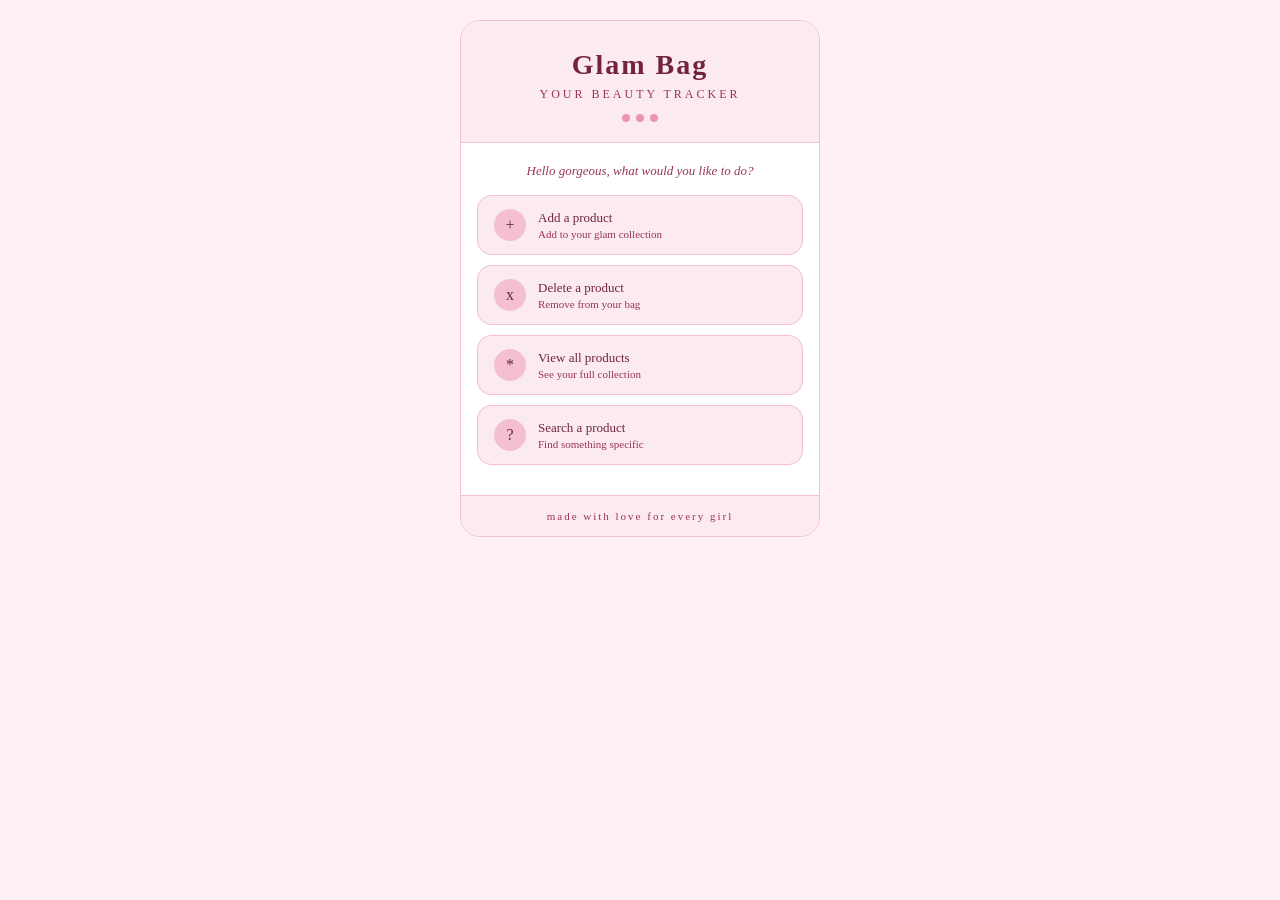
<file: index.html>
<!DOCTYPE html>
<html lang="en">
<head>
    <meta charset="UTF-8">
    <meta name="viewport" content="width=device-width, initial-scale=1.0">
    <title>Glam Bag</title>
    <link rel="stylesheet" href="style.css">
</head>
<body>
    <div class="container">

        <div class="header">
            <h1 class="logo">Glam Bag</h1>
            <p class="tagline">your beauty tracker</p>
            <div class="deco">
                <span class="dot"></span>
                <span class="dot"></span>
                <span class="dot"></span>
            </div>
        </div>

        <div class="body">
            <p class="greeting">Hello gorgeous, what would you like to do?</p>

            <a href="add.html" class="menu-btn">
                <div class="btn-icon">+</div>
                <div>
                    <div class="btn-text">Add a product</div>
                    <div class="btn-sub">Add to your glam collection</div>
                </div>
            </a>

            <a href="delete.html" class="menu-btn">
                <div class="btn-icon">x</div>
                <div>
                    <div class="btn-text">Delete a product</div>
                    <div class="btn-sub">Remove from your bag</div>
                </div>
            </a>

            <a href="view.html" class="menu-btn">
                <div class="btn-icon">*</div>
                <div>
                    <div class="btn-text">View all products</div>
                    <div class="btn-sub">See your full collection</div>
                </div>
            </a>

            <a href="search.html" class="menu-btn">
                <div class="btn-icon">?</div>
                <div>
                    <div class="btn-text">Search a product</div>
                    <div class="btn-sub">Find something specific</div>
                </div>
            </a>
        </div>

        <div class="footer">
            <p class="footer-text">made with love for every girl</p>
        </div>

    </div>
</body>
</html>
</file>
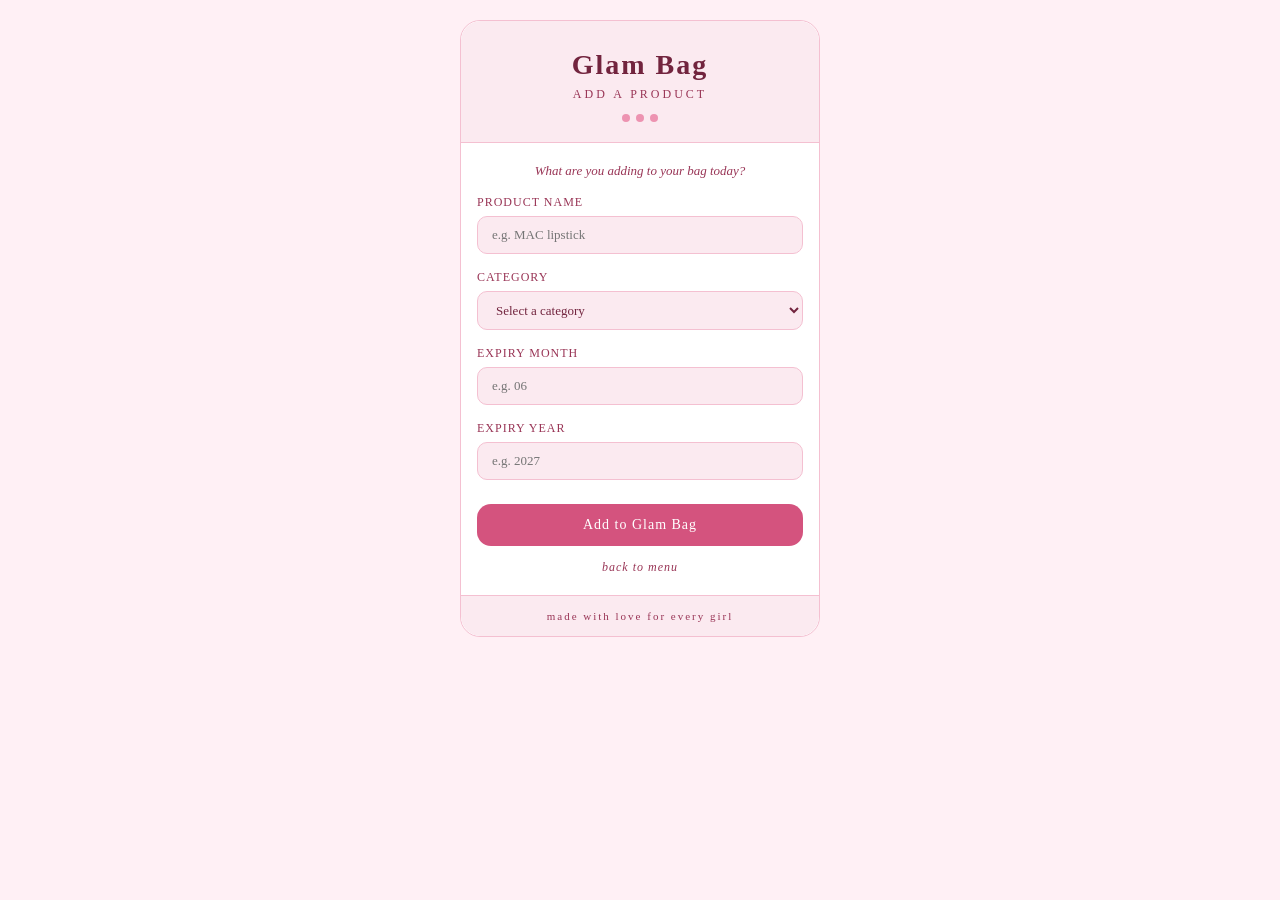
<file: add.html>
<!DOCTYPE html>
<html lang="en">
<head>
    <meta charset="UTF-8">
    <meta name="viewport" content="width=device-width, initial-scale=1.0">
    <title>Glam Bag - Add Product</title>
    <link rel="stylesheet" href="style.css">
</head>
 
<body>
    <div class="container">

        <div class="header">
            <h1 class="logo">Glam Bag</h1>
            <p class="tagline">add a product</p>
            <div class="deco">
                <span class="dot"></span>
                <span class="dot"></span>
                <span class="dot"></span>
            </div>
        </div>

        <div class="body">
            <p class="greeting">What are you adding to your bag today?</p>

            <div class="form-group">
                <label class="form-label">Product name</label>
                <input type="text" class="form-input" placeholder="e.g. MAC lipstick" id="productName">
            </div>

            <div class="form-group">
                <label class="form-label">Category</label>
               <select class="form-input" id="categorySelect">
                    <option value="">Select a category</option>
                    <option value="lip">Lip</option>
                    <option value="eye">Eye</option>
                    <option value="eyebrow">Eyebrow</option>
                    <option value="skin">Skin</option>
                </select>
            </div>

            <div class="form-group">
                <label class="form-label">Expiry month</label>
                <input type="number" class="form-input" placeholder="e.g. 06" min="1" max="12" id="expiryMonth">
            </div>

            <div class="form-group">
                <label class="form-label">Expiry year</label>
                <input type="number" class="form-input" placeholder="e.g. 2027" min="2024" id="expiryYear">
            </div>
            <button class="submit-btn" id="addBtn">Add to Glam Bag</button>

            <a href="index.html" class="back-link">back to menu</a>
        </div>

        <div class="footer">
            <p class="footer-text">made with love for every girl</p>
        </div>

    </div>
    <script src="add.js"></script>
</body>
</html>
</file>
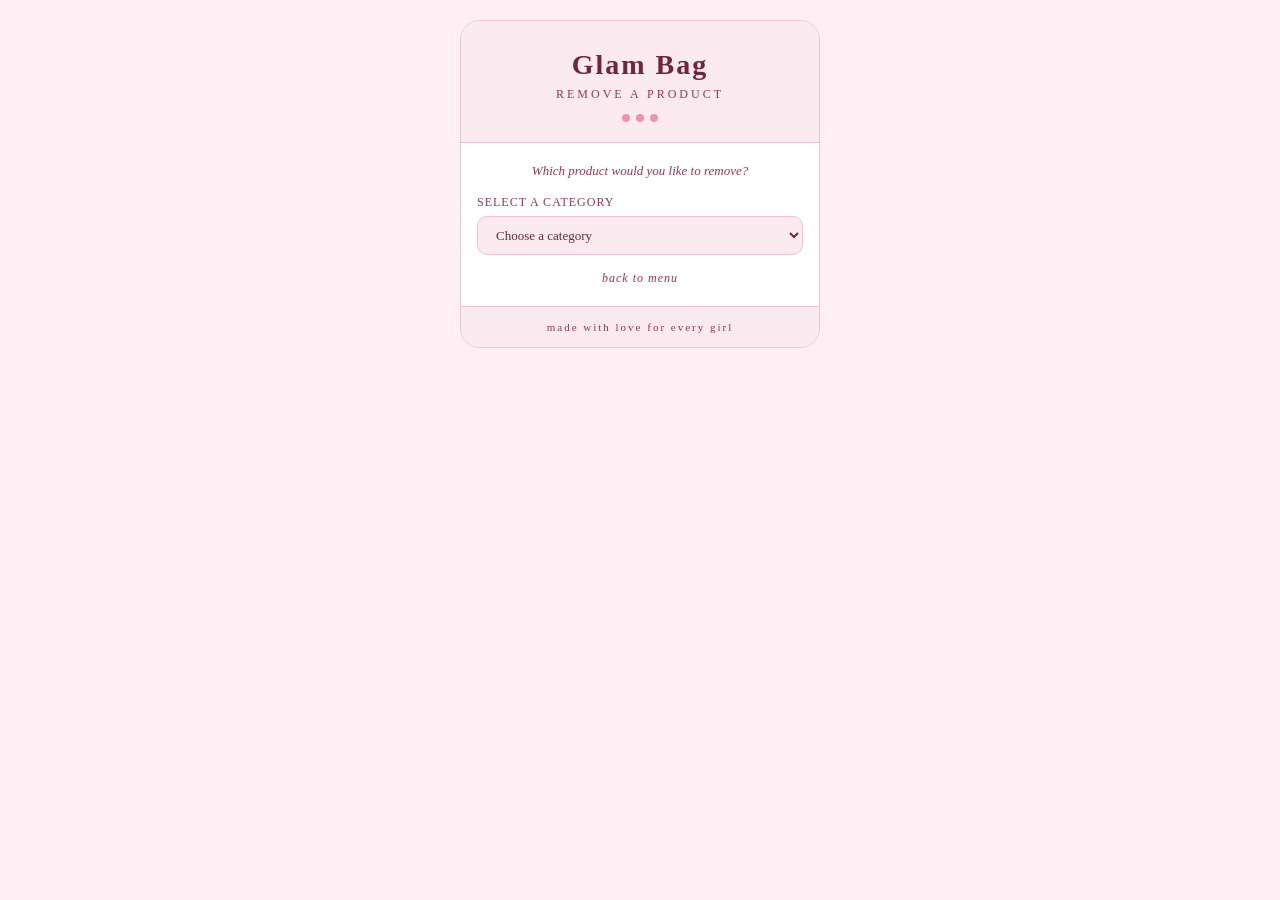
<file: delete.html>
<!DOCTYPE html>
<html lang="en">
<head>
    <meta charset="UTF-8">
    <meta name="viewport" content="width=device-width, initial-scale=1.0">
    <title>Glam Bag - Delete Product</title>
    <link rel="stylesheet" href="style.css">
</head>
<body>
    <div class="container">

        <div class="header">
            <h1 class="logo">Glam Bag</h1>
            <p class="tagline">remove a product</p>
            <div class="deco">
                <span class="dot"></span>
                <span class="dot"></span>
                <span class="dot"></span>
            </div>
        </div>

        <div class="body">
            <p class="greeting">Which product would you like to remove?</p>

            <div class="form-group">
                <label class="form-label">Select a category</label>
                <select class="form-input" id="categorySelect">
                    <option value="">Choose a category</option>
                    <option value="lip">Lip</option>
                    <option value="eye">Eye</option>
                    <option value="eyebrow">Eyebrow</option>
                    <option value="skin">Skin</option>
                </select>
            </div>

            <div class="product-list" id="productList"></div>

            <p id="emptyMsg" class="not-found" style="display:none;"></p>

            <a href="index.html" class="back-link">back to menu</a>
        </div>

        <div class="footer">
            <p class="footer-text">made with love for every girl</p>
        </div>

    </div>
       <script src="delete.js"></script>
</body>
</html>
</file>
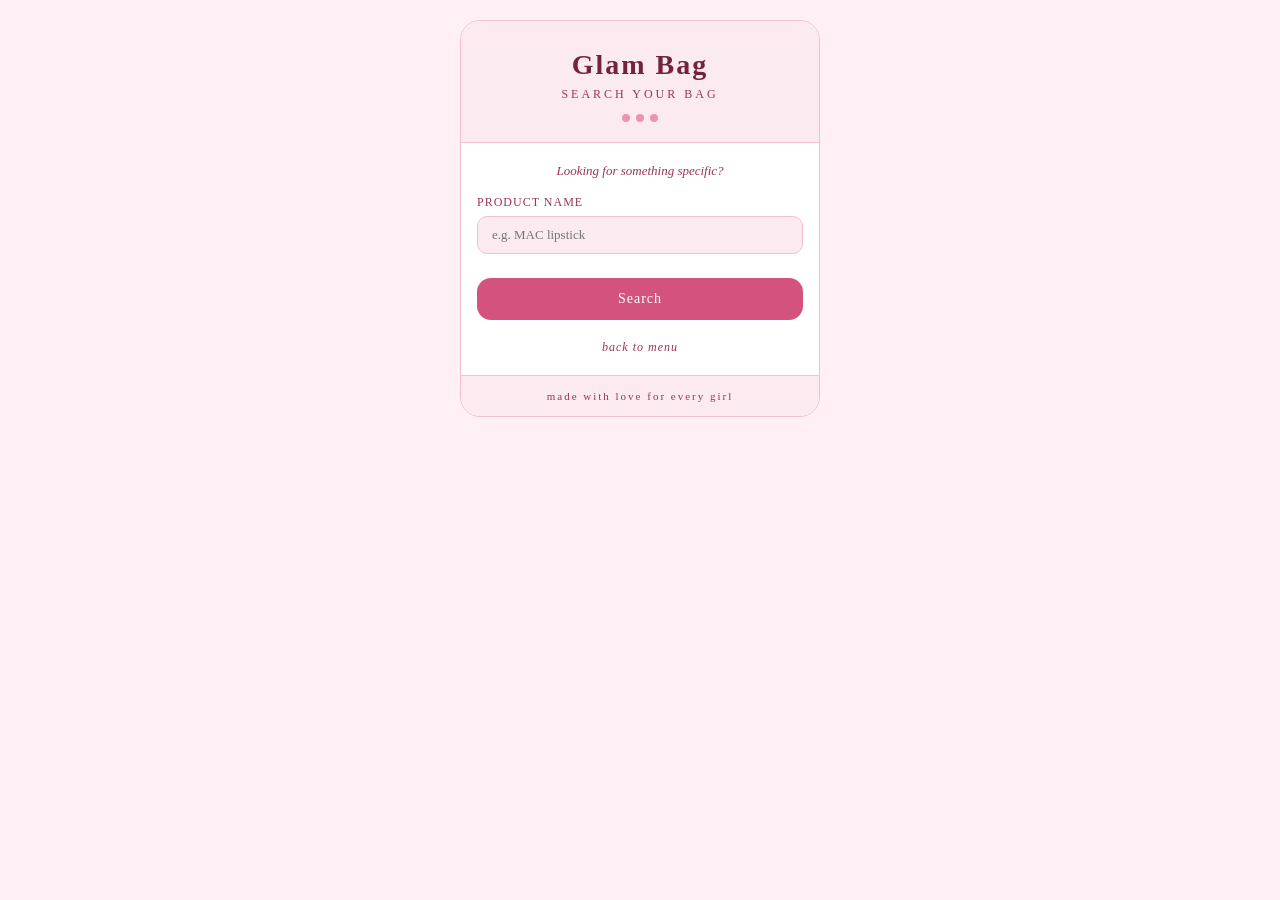
<file: search.html>
<!DOCTYPE html>
<html lang="en">
<head>
    <meta charset="UTF-8">
    <meta name="viewport" content="width=device-width, initial-scale=1.0">
    <title>Glam Bag - Search</title>
    <link rel="stylesheet" href="style.css">
</head>
<body>
    <div class="container">

        <div class="header">
            <h1 class="logo">Glam Bag</h1>
            <p class="tagline">search your bag</p>
            <div class="deco">
                <span class="dot"></span>
                <span class="dot"></span>
                <span class="dot"></span>
            </div>
        </div>

        <div class="body">
            <p class="greeting">Looking for something specific?</p>

            <div class="form-group">
                <label class="form-label">Product name</label>
                <input type="text" class="form-input" 
                placeholder="e.g. MAC lipstick" id="searchInput">
            </div>

            <button class="submit-btn" id="searchBtn">Search</button>

             <div class="search-result" id="searchResult"></div>

            <a href="index.html" class="back-link">back to menu</a>
        </div>

        <div class="footer">
            <p class="footer-text">made with love for every girl</p>
        </div>

    </div>
    <script src="search.js"></script>
</body>
</html>
</file>
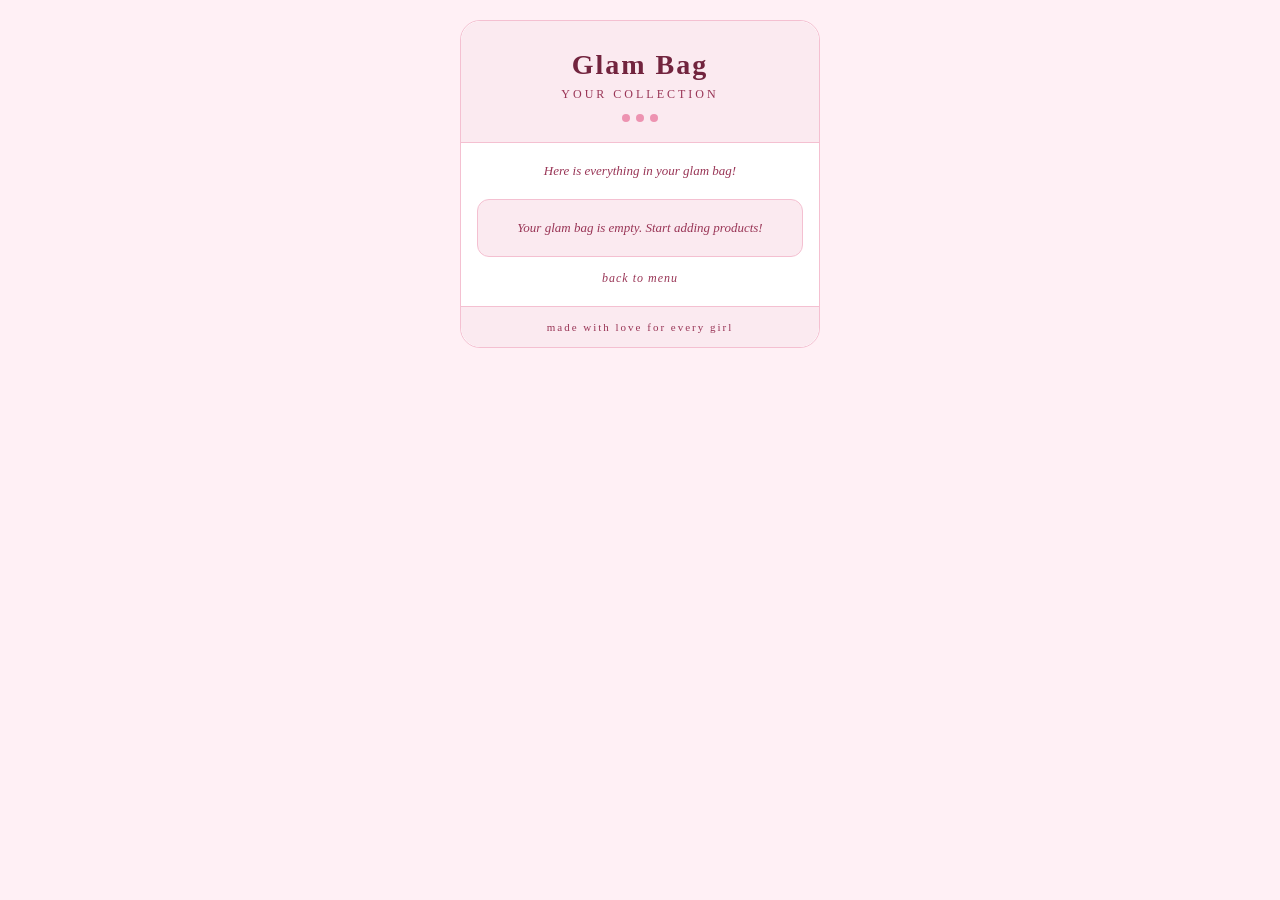
<file: view.html>
<!DOCTYPE html>
<html lang="en">
<head>
    <meta charset="UTF-8">
    <meta name="viewport" content="width=device-width, initial-scale=1.0">
    <title>Glam Bag - View Products</title>
    <link rel="stylesheet" href="style.css">
</head>
  <body>
    <div class="container">

        <div class="header">
            <h1 class="logo">Glam Bag</h1>
            <p class="tagline">your collection</p>
            <div class="deco">
                <span class="dot"></span>
                <span class="dot"></span>
                <span class="dot"></span>
            </div>
        </div>

        <div class="body">
           
                <p class="greeting">Here is everything in your glam bag!</p>

                <div id="lipSection" class="category-section"></div>
                <div id="eyeSection" class="category-section"></div>
                <div id="eyebrowSection" class="category-section"></div>
                <div id="skinSection" class="category-section"></div>

                <p id="emptyMsg" class="not-found" style="display:none;">Your glam bag is empty. Start adding products!</p>

                <a href="index.html" class="back-link">back to menu</a>

            </div>

        <div class="footer">
            <p class="footer-text">made with love for every girl</p>
        </div>

    </div>
    <script src="view.js"></script>
</body>
</html>
</file>
<file: style.css>
* {
    margin: 0;
    padding: 0;
    box-sizing: border-box;
    font-family: Georgia, serif;
}

body {
    background-color: #fff0f5;
    display: flex;
    justify-content: center;
    padding: 20px;
}

.header {
    background-color: #FBEAF0;
    padding: 28px 20px 20px;
    text-align: center;
    border-bottom: 1px solid #F4C0D1;
    border-radius: 20px 20px 0 0;
}

.logo {
    font-size: 28px;
    color: #72243E;
    letter-spacing: 2px;
}

.tagline {
    font-size: 12px;
    color: #993556;
    letter-spacing: 3px;
    text-transform: uppercase;
    margin-top: 6px;
}

.deco {
    display: flex;
    justify-content: center;
    gap: 6px;
    margin-top: 12px;
}

.dot {
    width: 8px;
    height: 8px;
    border-radius: 50%;
    background-color: #ED93B1;
    display: inline-block;
}

.body {
    background-color: #ffffff;
    padding: 20px 16px;
}

.greeting {
    font-size: 13px;
    color: #993556;
    text-align: center;
    font-style: italic;
    margin-bottom: 16px;
}

.menu-btn {
    display: flex;
    align-items: center;
    gap: 12px;
    width: 100%;
    padding: 13px 16px;
    margin-bottom: 10px;
    border-radius: 14px;
    border: 1px solid #F4C0D1;
    background-color: #FBEAF0;
    text-decoration: none;
    cursor: pointer;
}

.btn-icon {
    width: 32px;
    height: 32px;
    border-radius: 50%;
    background-color: #F4C0D1;
    display: flex;
    align-items: center;
    justify-content: center;
    font-size: 16px;
    color: #72243E;
    flex-shrink: 0;
}

.btn-text {
    font-size: 13px;
    font-weight: 500;
    color: #72243E;
}

.btn-sub {
    font-size: 11px;
    color: #993556;
    margin-top: 2px;
}

.footer {
    background-color: #FBEAF0;
    padding: 14px;
    text-align: center;
    border-top: 1px solid #F4C0D1;
    border-radius: 0 0 20px 20px;
}

.footer-text {
    font-size: 11px;
    color: #993556;
    letter-spacing: 2px;
}

.container {
    background-color: #ffffff;
    border-radius: 20px;
    border: 1px solid #F4C0D1;
    max-width: 360px;
    width: 100%;
    overflow: hidden;
}

/*for add html*/

.form-group {
    margin-bottom: 16px;
}

.form-label {
    display: block;
    font-size: 12px;
    color: #993556;
    letter-spacing: 1px;
    text-transform: uppercase;
    margin-bottom: 6px;
}

.form-input {
    width: 100%;
    padding: 10px 14px;
    border-radius: 10px;
    border: 1px solid #F4C0D1;
    background-color: #FBEAF0;
    font-size: 13px;
    color: #72243E;
    font-family: Georgia, serif;
    outline: none;
}

.form-input:focus {
    border-color: #D4537E;
}

.submit-btn {
    width: 100%;
    padding: 13px;
    background-color: #D4537E;
    color: #fff;
    border: none;
    border-radius: 14px;
    font-size: 14px;
    font-family: Georgia, serif;
    cursor: pointer;
    margin-top: 8px;
    letter-spacing: 1px;
}

.submit-btn:hover {
    background-color: #993556;
}

.back-link {
    display: block;
    text-align: center;
    margin-top: 14px;
    font-size: 12px;
    color: #993556;
    text-decoration: none;
    letter-spacing: 1px;
    font-style: italic;
}

.back-link:hover {
    color: #72243E;
}

/*view html*/

.category-section {
    margin-bottom: 20px;
}

.category-title {
    font-size: 13px;
    color: #72243E;
    letter-spacing: 2px;
    text-transform: uppercase;
    margin-bottom: 10px;
    padding-bottom: 6px;
    border-bottom: 1px solid #F4C0D1;
}

.product-card {
    display: flex;
    align-items: center;
    justify-content: space-between;
    background-color: #FBEAF0;
    border: 1px solid #F4C0D1;
    border-radius: 12px;
    padding: 12px 14px;
    margin-bottom: 8px;
}

.product-name {
    font-size: 13px;
    font-weight: 500;
    color: #72243E;
}

.product-date {
    font-size: 11px;
    color: #993556;
    margin-top: 3px;
}

.badge {
    font-size: 10px;
    font-weight: 500;
    padding: 4px 10px;
    border-radius: 20px;
    letter-spacing: 1px;
    text-transform: uppercase;
    flex-shrink: 0;
}

.badge-good {
    background-color: #EAF3DE;
    color: #27500A;
}

.badge-expiring {
    background-color: #FAEEDA;
    color: #633806;
}

.badge-expired {
    background-color: #FCEBEB;
    color: #791F1F;
}

/*Search html*/
.search-result {
    margin-top: 20px;
}

.product-category {
    font-size: 11px;
    color: #993556;
    margin-top: 3px;
    font-style: italic;
}

.not-found {
    text-align: center;
    font-size: 13px;
    color: #993556;
    font-style: italic;
    margin-top: 20px;
    padding: 20px;
    background-color: #FBEAF0;
    border-radius: 12px;
    border: 1px solid #F4C0D1;
}
/*delete  html*/

.delete-btn {
    background-color: #FCEBEB;
    color: #791F1F;
    border: 1px solid hsl(0, 75%, 76%);
    border-radius: 10px;
    padding: 6px 12px;
    font-size: 11px;
    font-family: Georgia, serif;
    cursor: pointer;
    flex-shrink: 0;
    letter-spacing: 1px;
}

.delete-btn:hover {
    background-color: #F09595;
    color: #fff;
}

.product-list {
    margin-top: 16px;
}
</file>
